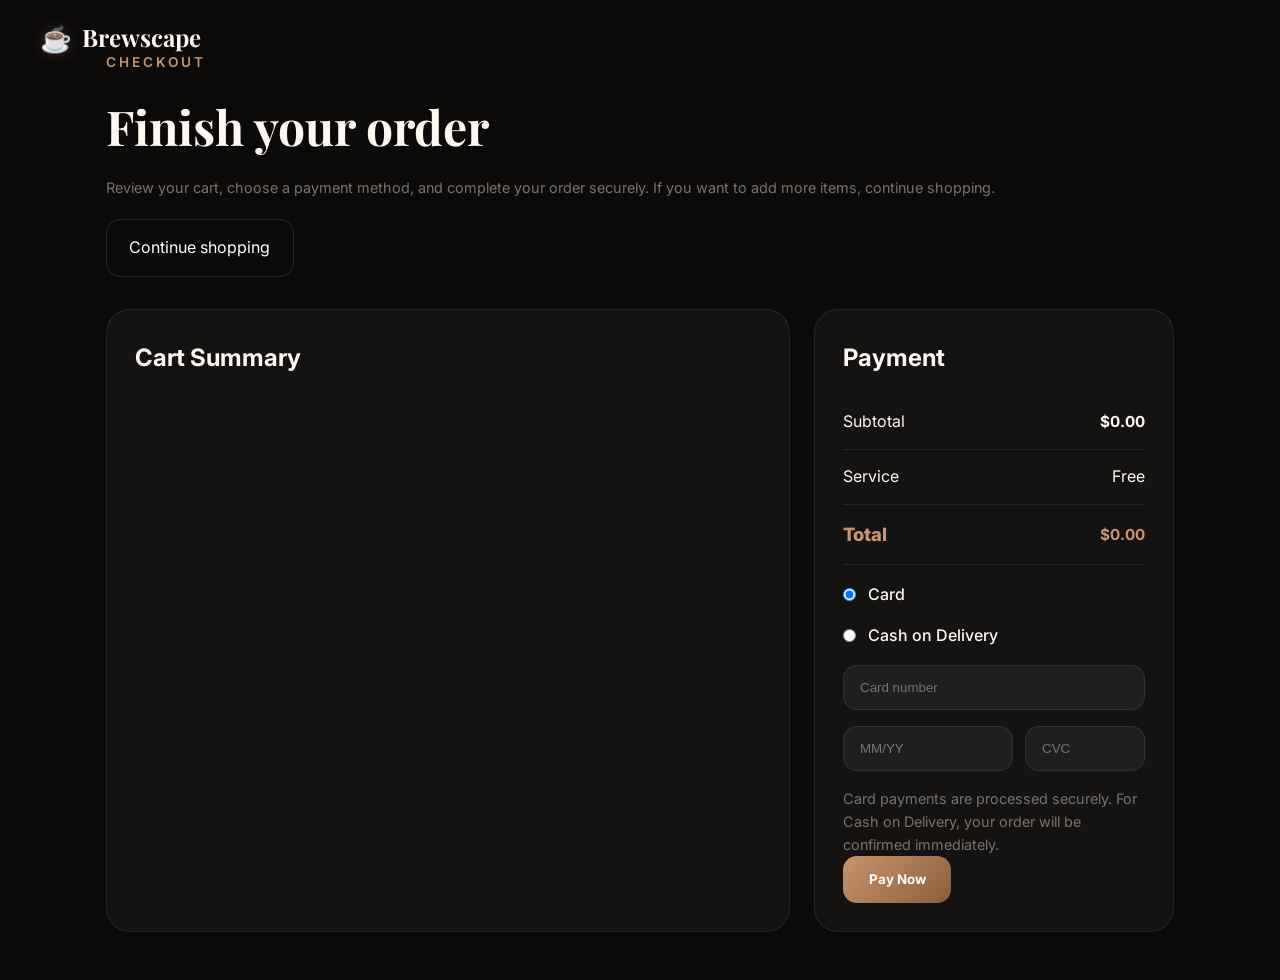
<file: checkout.html>
<!DOCTYPE html>
<html lang="en">
<head>
  <meta charset="utf-8" />
  <meta name="viewport" content="width=device-width,initial-scale=1" />
  <title>Checkout — Brewscape</title>
  <link rel="preconnect" href="https://fonts.googleapis.com" />
  <link rel="preconnect" href="https://fonts.gstatic.com" crossorigin />
  <link href="https://fonts.googleapis.com/css2?family=Playfair+Display:wght@400;600;700;800&family=Inter:wght@300;400;500;600;700&display=swap" rel="stylesheet" />
  <link rel="stylesheet" href="style.css" />
  <style>
    .checkout-wrap{padding:3rem 1rem;max-width:1100px;margin:0 auto}
    .checkout-intro{display:flex;align-items:flex-start;justify-content:space-between;gap:20px;margin-bottom:2rem;flex-wrap:wrap}
    .checkout-intro h1{font-family:var(--ff-display);font-size:clamp(2.2rem,4vw,3rem);margin-bottom:0.4rem}
    .checkout-grid{display:grid;grid-template-columns:1.9fr 1fr;gap:24px}
    .checkout-cart,.checkout-summary-card{background:rgba(255,255,255,0.04);border:1px solid rgba(255,255,255,0.08);border-radius:24px;padding:28px}
    .checkout-cart h2,.checkout-summary-card h2{margin-bottom:1rem}
    .cart-list{min-height:240px}
    .checkout-item{display:flex;justify-content:space-between;align-items:center;padding:1rem 0;border-bottom:1px solid rgba(255,255,255,0.08)}
    .checkout-item:last-child{border-bottom:none}
    .checkout-item .remove-item{margin-left:0.75rem;background:none;border:none;color:#ff7b7b;cursor:pointer;font-size:0.95rem}
    .checkout-item strong{font-size:1rem}
    .ci-controls{display:flex;align-items:center;gap:0.5rem;margin-top:0.65rem}
    .ci-qty{min-width:30px;text-align:center;font-weight:700}
    .summary-row{display:flex;justify-content:space-between;align-items:center;padding:0.85rem 0;border-bottom:1px solid rgba(255,255,255,0.08)}
    .summary-row strong{font-size:0.95rem}
    .summary-total{font-size:1.15rem;font-weight:800;color:var(--accent)}
    .payment-methods{display:flex;flex-direction:column;gap:14px;margin:1rem 0}
    .payment-methods label{display:flex;align-items:center;gap:12px;color:var(--text-primary);font-weight:500}
    .payment-note{font-size:0.9rem;color:var(--text-muted);line-height:1.6;margin-top:0.5rem}
    .card-fields{display:grid;gap:1rem;margin-bottom:1rem}
    .card-fields input{width:100%;padding:14px 16px;border-radius:14px;border:1px solid rgba(255,255,255,0.08);background:rgba(255,255,255,0.05);color:#fff;outline:none}
    .btn-pay{display:inline-block;padding:0.95rem 1.6rem;background:linear-gradient(135deg,var(--coffee-400),var(--coffee-600));color:#fff;border-radius:14px;border:none;cursor:pointer;font-weight:700;transition:var(--transition)}
    .btn-pay:disabled{opacity:0.55;cursor:not-allowed}
    .empty-note{padding:2rem;text-align:center;color:var(--text-muted)}
    .continue-link{padding:0.9rem 1.4rem;border-radius:14px;border:1px solid rgba(255,255,255,0.12);color:#fff;display:inline-flex;align-items:center;gap:8px;transition:var(--transition)}
    .continue-link:hover{background:rgba(255,255,255,0.05)}
    @media(max-width:900px){.checkout-grid{grid-template-columns:1fr}.checkout-intro{align-items:flex-start}}
    @media(max-width:650px){.checkout-wrap{padding:2rem 1rem}}
  </style>
</head>
<body>
  <nav class="navbar" id="navbar">
    <a href="index.html" class="nav-logo">
      <span class="logo-icon">☕</span>
      <span class="logo-text">Brewscape</span>
    </a>
  </nav>

  <main class="checkout-wrap">
    <div class="checkout-intro">
      <div>
        <p class="section-tag">Checkout</p>
        <h1>Finish your order</h1>
        <p class="payment-note">Review your cart, choose a payment method, and complete your order securely. If you want to add more items, continue shopping.</p>
      </div>
      <a href="menu.html" class="continue-link">Continue shopping</a>
    </div>

    <div class="checkout-grid">
      <section class="checkout-cart">
        <h2>Cart Summary</h2>
        <div id="cartList" class="cart-list"></div>
        <p id="emptyMessage" class="empty-note" style="display:none">Your cart is empty. Add items from the <a href="menu.html">menu</a>.</p>
      </section>

      <aside class="checkout-summary-card">
        <h2>Payment</h2>
        <div class="summary-row">
          <span>Subtotal</span>
          <strong id="cartTotal">$0.00</strong>
        </div>
        <div class="summary-row">
          <span>Service</span>
          <span>Free</span>
        </div>
        <div class="summary-row summary-total">
          <span>Total</span>
          <strong id="cartTotalFinal">$0.00</strong>
        </div>

        <form id="paymentForm">
          <div class="payment-methods">
            <label><input type="radio" name="paymentMethod" value="Card" checked/> Card</label>
            <label><input type="radio" name="paymentMethod" value="Cash on Delivery"/> Cash on Delivery</label>
          </div>

          <div id="cardFields" class="card-fields">
            <input type="text" name="cardNumber" placeholder="Card number" required />
            <div style="display:grid;grid-template-columns:1fr 120px;gap:0.75rem;">
              <input type="text" name="expiry" placeholder="MM/YY" required />
              <input type="text" name="cvc" placeholder="CVC" required />
            </div>
          </div>

          <p id="paymentHint" class="payment-note">Card payments are processed securely. For Cash on Delivery, your order will be confirmed immediately.</p>
          <button type="submit" class="btn-pay" id="payButton">Pay Now</button>
        </form>
      </aside>
    </div>
  </main>

  <script src="script.js"></script>
  <script>
    // show/hide card fields based on method
    const form = document.getElementById('paymentForm');
    const cardFields = document.getElementById('cardFields');
    form.addEventListener('change', (e) => {
      if (form.paymentMethod.value === 'Card') cardFields.style.display = '';
      else cardFields.style.display = 'none';
    });
  </script>
</body>
</html>
</file>
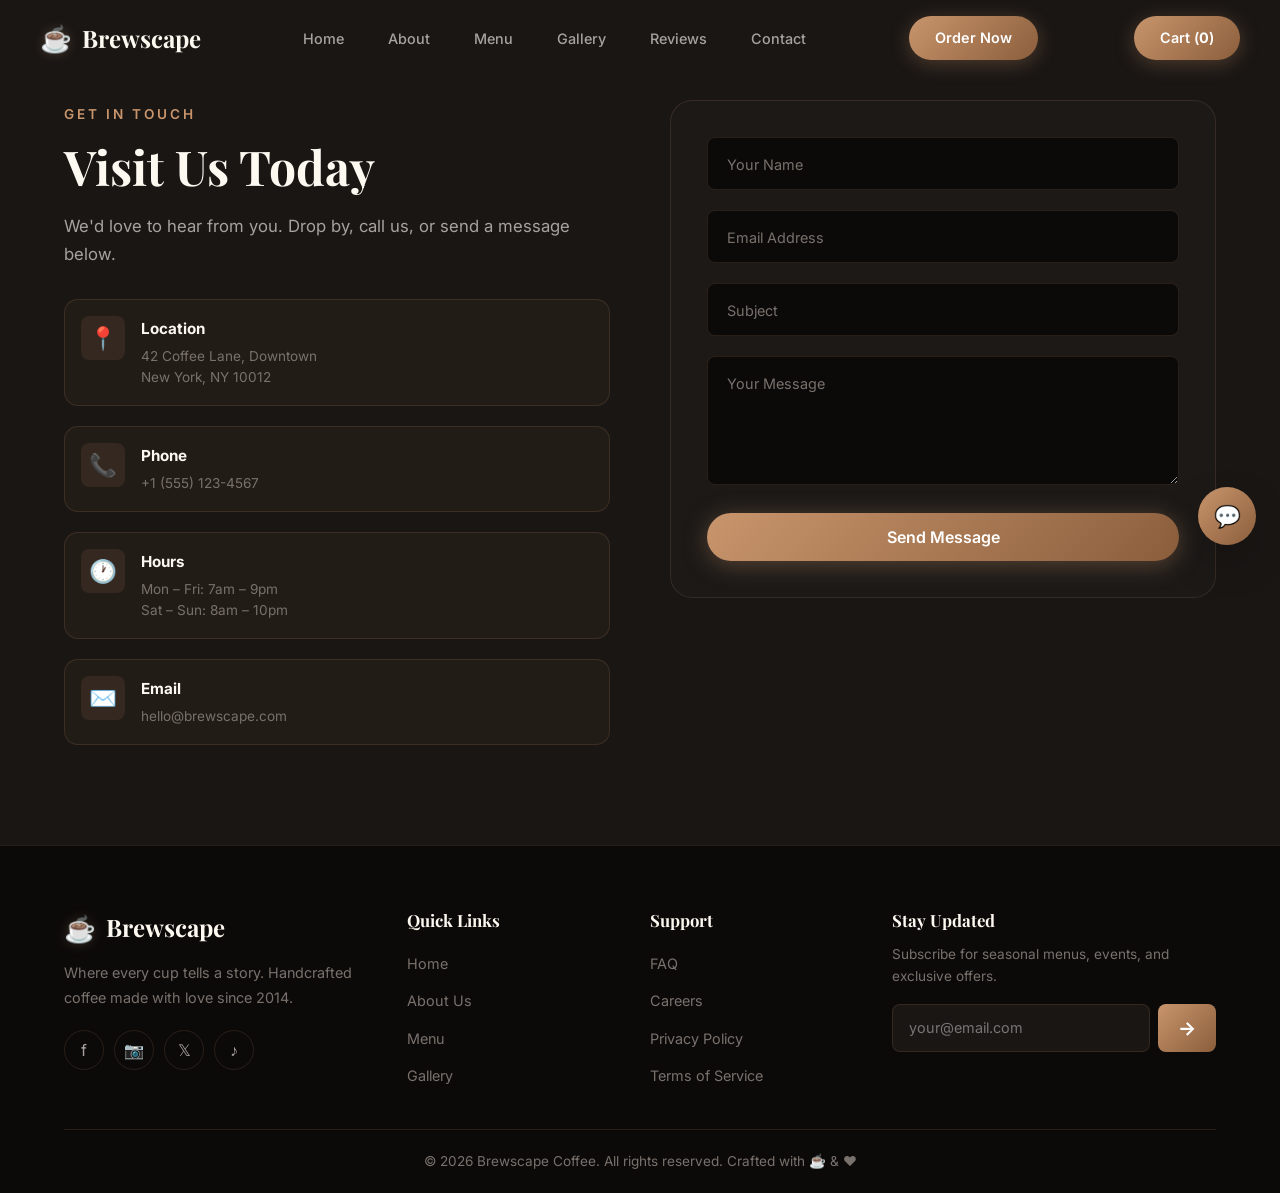
<file: contact.html>
<!DOCTYPE html>
<html lang="en">
<head>
  <meta charset="UTF-8" />
  <meta name="viewport" content="width=device-width, initial-scale=1.0" />
  <title>Contact — Brewscape</title>
  <meta name="description" content="Contact Brewscape — location, hours, phone, and message form." />
  <link rel="preconnect" href="https://fonts.googleapis.com" />
  <link rel="preconnect" href="https://fonts.gstatic.com" crossorigin />
  <link href="https://fonts.googleapis.com/css2?family=Playfair+Display:wght@400;600;700;800&family=Inter:wght@300;400;500;600;700&display=swap" rel="stylesheet" />
  <link rel="stylesheet" href="style.css" />
</head>
<body>

  <nav class="navbar" id="navbar">
    <a href="index.html" class="nav-logo">
      <span class="logo-icon">☕</span>
      <span class="logo-text">Brewscape</span>
    </a>
    <ul class="nav-links" id="navLinks">
      <li><a href="index.html" class="nav-link">Home</a></li>
      <li><a href="about.html" class="nav-link" target="_blank" rel="noopener">About</a></li>
      <li><a href="menu.html" class="nav-link" target="_blank" rel="noopener">Menu</a></li>
      <li><a href="gallery.html" class="nav-link" target="_blank" rel="noopener">Gallery</a></li>
      <li><a href="testimonials.html" class="nav-link" target="_blank" rel="noopener">Reviews</a></li>
      <li><a href="contact.html" class="nav-link active" target="_blank" rel="noopener">Contact</a></li>
    </ul>
    <a href="menu.html" class="nav-cta" target="_blank" rel="noopener">Order Now</a>
    <button class="hamburger" id="hamburger" aria-label="Toggle menu">
      <span></span><span></span><span></span>
    </button>
  </nav>

  <main>
    <section class="contact section" id="contact">
      <div class="container">
        <div class="contact-grid">
          <div class="contact-info reveal-left">
            <p class="section-tag">Get In Touch</p>
            <h2 class="section-title">Visit Us Today</h2>
            <p class="contact-desc">We'd love to hear from you. Drop by, call us, or send a message below.</p>
            <div class="contact-details">
              <div class="contact-item">
                <div class="contact-icon">📍</div>
                <div>
                  <h4>Location</h4>
                  <p>42 Coffee Lane, Downtown<br/>New York, NY 10012</p>
                </div>
              </div>
              <div class="contact-item">
                <div class="contact-icon">📞</div>
                <div>
                  <h4>Phone</h4>
                  <p>+1 (555) 123-4567</p>
                </div>
              </div>
              <div class="contact-item">
                <div class="contact-icon">🕐</div>
                <div>
                  <h4>Hours</h4>
                  <p>Mon – Fri: 7am – 9pm<br/>Sat – Sun: 8am – 10pm</p>
                </div>
              </div>
              <div class="contact-item">
                <div class="contact-icon">✉️</div>
                <div>
                  <h4>Email</h4>
                  <p>hello@brewscape.com</p>
                </div>
              </div>
            </div>
          </div>
          <div class="contact-form-wrap reveal-right">
            <form class="contact-form" id="contactForm">
              <div class="form-group">
                <input type="text" id="formName" placeholder=" " required />
                <label for="formName">Your Name</label>
              </div>
              <div class="form-group">
                <input type="email" id="formEmail" placeholder=" " required />
                <label for="formEmail">Email Address</label>
              </div>
              <div class="form-group">
                <input type="text" id="formSubject" placeholder=" " />
                <label for="formSubject">Subject</label>
              </div>
              <div class="form-group">
                <textarea id="formMessage" rows="5" placeholder=" " required></textarea>
                <label for="formMessage">Your Message</label>
              </div>
              <button type="submit" class="btn btn-primary btn-full" id="formSubmit">
                Send Message
              </button>
            </form>
          </div>
        </div>
      </div>
    </section>
  </main>

  <!-- FOOTER -->
  <footer class="footer">
    <div class="container">
      <div class="footer-grid">
        <div class="footer-brand">
          <a href="index.html" class="nav-logo">
            <span class="logo-icon">☕</span>
            <span class="logo-text">Brewscape</span>
          </a>
          <p>Where every cup tells a story. Handcrafted coffee made with love since 2014.</p>
          <div class="social-links">
            <a href="#" aria-label="Facebook" class="social-link">f</a>
            <a href="#" aria-label="Instagram" class="social-link">📷</a>
            <a href="#" aria-label="Twitter" class="social-link">𝕏</a>
            <a href="#" aria-label="TikTok" class="social-link">♪</a>
          </div>
        </div>
        <div class="footer-links-group">
          <h4>Quick Links</h4>
          <ul>
            <li><a href="index.html">Home</a></li>
            <li><a href="about.html" target="_blank" rel="noopener">About Us</a></li>
            <li><a href="menu.html" target="_blank" rel="noopener">Menu</a></li>
            <li><a href="gallery.html" target="_blank" rel="noopener">Gallery</a></li>
          </ul>
        </div>
        <div class="footer-links-group">
          <h4>Support</h4>
          <ul>
            <li><a href="#">FAQ</a></li>
            <li><a href="#">Careers</a></li>
            <li><a href="#">Privacy Policy</a></li>
            <li><a href="#">Terms of Service</a></li>
          </ul>
        </div>
        <div class="footer-newsletter">
          <h4>Stay Updated</h4>
          <p>Subscribe for seasonal menus, events, and exclusive offers.</p>
          <form class="newsletter-form" id="newsletterForm">
            <input type="email" placeholder="your@email.com" required />
            <button type="submit">→</button>
          </form>
        </div>
      </div>
      <div class="footer-bottom">
        <p>© 2026 Brewscape Coffee. All rights reserved. Crafted with ☕ & ❤️</p>
      </div>
    </div>
  </footer>

  <button class="back-to-top" id="backToTop" aria-label="Back to top">↑</button>

  <script src="script.js"></script>
</body>
</html>
</file>
<file: style.css>
:root {
  --bg-dark: #0c0a09;
  --bg-card: #1c1917;
  --bg-card-hover: #292524;
  --surface: #1a1614;
  --border: rgba(200, 149, 108, 0.15);
  --border-hover: rgba(200, 149, 108, 0.35);

  --coffee-50: #fdf8f0;
  --coffee-100: #f5e6d3;
  --coffee-200: #e8cba8;
  --coffee-300: #d4a574;
  --coffee-400: #c8956c;
  --coffee-500: #b07d4f;
  --coffee-600: #8b5e3c;
  --coffee-700: #6b4730;
  --coffee-800: #4a3120;
  --coffee-900: #2d1f14;

  --accent: #c8956c;
  --accent-glow: rgba(200, 149, 108, 0.25);
  --text-primary: #fdf8f0;
  --text-secondary: #a8a29e;
  --text-muted: #78716c;

  --ff-display: 'Playfair Display', Georgia, serif;
  --ff-body: 'Inter', -apple-system, sans-serif;

  --radius-sm: 8px;
  --radius-md: 14px;
  --radius-lg: 22px;
  --radius-xl: 30px;

  --shadow-sm: 0 2px 8px rgba(0,0,0,0.3);
  --shadow-md: 0 8px 30px rgba(0,0,0,0.4);
  --shadow-lg: 0 16px 50px rgba(0,0,0,0.5);
  --shadow-glow: 0 0 40px var(--accent-glow);

  --transition: 0.35s cubic-bezier(0.25, 0.46, 0.45, 0.94);
}

/* ---------- RESET ---------- */
*, *::before, *::after {
  margin: 0;
  padding: 0;
  box-sizing: border-box;
}

html {
  scroll-behavior: smooth;
  scroll-padding-top: 80px;
}

body {
  font-family: var(--ff-body);
  background: var(--bg-dark);
  color: var(--text-primary);
  line-height: 1.7;
  overflow-x: hidden;
  -webkit-font-smoothing: antialiased;
}

a { color: inherit; text-decoration: none; }
ul { list-style: none; }
img { max-width: 100%; display: block; }
button { cursor: pointer; border: none; background: none; font-family: inherit; }

.container {
  max-width: 1200px;
  margin: 0 auto;
  padding: 0 24px;
}

.section {
  padding: 100px 0;
}

/* ---------- LOADER ---------- */
.loader {
  position: fixed;
  inset: 0;
  z-index: 9999;
  background: var(--bg-dark);
  display: flex;
  flex-direction: column;
  align-items: center;
  justify-content: center;
  gap: 24px;
  transition: opacity 0.6s, visibility 0.6s;
}
.loader.hidden {
  opacity: 0;
  visibility: hidden;
  pointer-events: none;
}
.loader-cup {
  position: relative;
}
.loader-steam {
  position: absolute;
  bottom: 55px;
  left: 50%;
  width: 3px;
  height: 20px;
  background: var(--accent);
  border-radius: 10px;
  opacity: 0;
  animation: steamUp 1.6s ease-in-out infinite;
}
.loader-steam.s2 { left: 40%; animation-delay: 0.4s; }
.loader-steam.s3 { left: 60%; animation-delay: 0.8s; }

@keyframes steamUp {
  0% { opacity: 0; transform: translateY(0) scaleX(1); }
  50% { opacity: 0.7; transform: translateY(-14px) scaleX(1.5); }
  100% { opacity: 0; transform: translateY(-30px) scaleX(2); }
}

.loader-text {
  font-family: var(--ff-display);
  color: var(--accent);
  font-size: 1.1rem;
  letter-spacing: 2px;
  animation: pulse 1.5s ease-in-out infinite;
}

@keyframes pulse {
  0%, 100% { opacity: 0.5; }
  50% { opacity: 1; }
}

/* ---------- NAVBAR ---------- */
.navbar {
  position: fixed;
  top: 0;
  left: 0;
  right: 0;
  z-index: 1000;
  display: flex;
  align-items: center;
  justify-content: space-between;
  padding: 16px 40px;
  transition: var(--transition);
  background: transparent;
}
.navbar.scrolled {
  background: rgba(12, 10, 9, 0.92);
  backdrop-filter: blur(20px);
  border-bottom: 1px solid var(--border);
  padding: 12px 40px;
}

.nav-logo {
  display: flex;
  align-items: center;
  gap: 10px;
  font-family: var(--ff-display);
  font-size: 1.5rem;
  font-weight: 700;
  color: var(--text-primary);
}
.logo-icon {
  font-size: 1.6rem;
  filter: drop-shadow(0 0 6px var(--accent-glow));
}

.nav-links {
  display: flex;
  gap: 8px;
}
.nav-link {
  padding: 8px 18px;
  border-radius: var(--radius-xl);
  font-size: 0.9rem;
  font-weight: 500;
  color: var(--text-secondary);
  transition: var(--transition);
  position: relative;
}
.nav-link:hover,
.nav-link.active {
  color: var(--text-primary);
  background: rgba(200, 149, 108, 0.1);
}
.nav-link.active {
  color: var(--accent);
}

.nav-cta {
  padding: 10px 26px;
  background: linear-gradient(135deg, var(--coffee-400), var(--coffee-600));
  color: #fff;
  border-radius: var(--radius-xl);
  font-weight: 600;
  font-size: 0.9rem;
  transition: var(--transition);
  box-shadow: 0 4px 20px rgba(200, 149, 108, 0.3);
}
.nav-cta:hover {
  transform: translateY(-2px);
  box-shadow: 0 6px 30px rgba(200, 149, 108, 0.45);
}

/* Hamburger */
.hamburger {
  display: none;
  flex-direction: column;
  gap: 5px;
  z-index: 1001;
}
.hamburger span {
  display: block;
  width: 26px;
  height: 2px;
  background: var(--text-primary);
  border-radius: 2px;
  transition: var(--transition);
}
.hamburger.active span:nth-child(1) { transform: rotate(45deg) translate(5px, 5px); }
.hamburger.active span:nth-child(2) { opacity: 0; }
.hamburger.active span:nth-child(3) { transform: rotate(-45deg) translate(5px, -5px); }

/* ---------- HERO ---------- */
.hero {
  position: relative;
  min-height: 100vh;
  display: flex;
  align-items: center;
  justify-content: space-between;
  padding: 120px 60px 80px;
  overflow: hidden;
}

/* Hero background image */
.hero-bg {
  position: absolute;
  inset: 0;
  z-index: 0;
}
.hero-bg-img {
  width: 100%;
  height: 100%;
  object-fit: cover;
  object-position: center;
}
.hero-overlay {
  position: absolute;
  inset: 0;
  background: linear-gradient(135deg, rgba(12,10,9,0.88) 0%, rgba(12,10,9,0.65) 50%, rgba(12,10,9,0.85) 100%);
}

/* Particles */
.hero-particles {
  position: absolute;
  inset: 0;
  z-index: 1;
  pointer-events: none;
}
.particle {
  position: absolute;
  width: 3px;
  height: 3px;
  background: var(--accent);
  border-radius: 50%;
  opacity: 0;
  animation: particleFloat 6s ease-in-out infinite;
}

@keyframes particleFloat {
  0% { opacity: 0; transform: translateY(0); }
  20% { opacity: 0.6; }
  80% { opacity: 0.3; }
  100% { opacity: 0; transform: translateY(-200px); }
}

.hero-content {
  position: relative;
  z-index: 2;
  max-width: 600px;
}

.hero-tag {
  display: inline-block;
  padding: 8px 20px;
  background: rgba(200, 149, 108, 0.1);
  border: 1px solid var(--border);
  border-radius: var(--radius-xl);
  font-size: 0.9rem;
  color: var(--accent);
  margin-bottom: 24px;
  backdrop-filter: blur(10px);
}

.hero-title {
  font-family: var(--ff-display);
  font-size: clamp(2.8rem, 5.5vw, 4.5rem);
  font-weight: 800;
  line-height: 1.15;
  margin-bottom: 20px;
  color: var(--text-primary);
}
.highlight {
  background: linear-gradient(135deg, var(--coffee-300), var(--coffee-500));
  -webkit-background-clip: text;
  -webkit-text-fill-color: transparent;
  background-clip: text;
  position: relative;
}
.highlight::after {
  content: '';
  position: absolute;
  bottom: 2px;
  left: 0;
  right: 0;
  height: 6px;
  background: linear-gradient(135deg, var(--coffee-300), var(--coffee-500));
  border-radius: 3px;
  opacity: 0.3;
}

.hero-desc {
  font-size: 1.1rem;
  color: var(--text-secondary);
  margin-bottom: 36px;
  max-width: 500px;
  line-height: 1.8;
}

.hero-buttons {
  display: flex;
  gap: 16px;
  margin-bottom: 50px;
}

/* Buttons */
.btn {
  display: inline-flex;
  align-items: center;
  justify-content: center;
  padding: 14px 34px;
  border-radius: var(--radius-xl);
  font-weight: 600;
  font-size: 1rem;
  transition: var(--transition);
  position: relative;
  overflow: hidden;
}
.btn::before {
  content: '';
  position: absolute;
  inset: 0;
  background: linear-gradient(135deg, transparent, rgba(255,255,255,0.1));
  opacity: 0;
  transition: var(--transition);
}
.btn:hover::before { opacity: 1; }

.btn-primary {
  background: linear-gradient(135deg, var(--coffee-400), var(--coffee-600));
  color: #fff;
  box-shadow: 0 4px 25px rgba(200, 149, 108, 0.35);
}
.btn-primary:hover {
  transform: translateY(-3px);
  box-shadow: 0 8px 35px rgba(200, 149, 108, 0.5);
}

.btn-outline {
  border: 2px solid var(--border-hover);
  color: var(--text-primary);
}
.btn-outline:hover {
  background: rgba(200, 149, 108, 0.1);
  border-color: var(--accent);
  transform: translateY(-3px);
}

.btn-full {
  width: 100%;
}

/* Hero Stats */
.hero-stats {
  display: flex;
  align-items: center;
  gap: 30px;
}
.stat { text-align: center; }
.stat-num {
  font-family: var(--ff-display);
  font-size: 2.2rem;
  font-weight: 700;
  color: var(--accent);
}
.stat-suffix {
  font-family: var(--ff-display);
  font-size: 1.5rem;
  color: var(--accent);
}
.stat-label {
  display: block;
  font-size: 0.8rem;
  color: var(--text-muted);
  margin-top: 4px;
}
.stat-divider {
  width: 1px;
  height: 40px;
  background: var(--border);
}

/* Hero Visual – Real photo */
.hero-visual {
  position: relative;
  z-index: 2;
}

.hero-cup-img {
  width: 450px;
  height: 450px;
  object-fit: cover;
  border-radius: 50%;
  border: 4px solid var(--border-hover);
  box-shadow: 0 20px 80px rgba(200, 149, 108, 0.25), 0 0 100px rgba(200, 149, 108, 0.1);
  animation: floatCup 4s ease-in-out infinite;
}

@keyframes floatCup {
  0%, 100% { transform: translateY(0); }
  50% { transform: translateY(-15px); }
}

/* Scroll indicator */
.scroll-indicator {
  position: absolute;
  bottom: 30px;
  left: 50%;
  transform: translateX(-50%);
  display: flex;
  flex-direction: column;
  align-items: center;
  gap: 8px;
  z-index: 3;
  animation: fadeInUp 1s 2s both;
}
.scroll-indicator p {
  font-size: 0.75rem;
  color: var(--text-muted);
  letter-spacing: 2px;
  text-transform: uppercase;
}
.mouse {
  width: 24px;
  height: 38px;
  border: 2px solid var(--text-muted);
  border-radius: 12px;
  position: relative;
}
.wheel {
  width: 4px;
  height: 8px;
  background: var(--accent);
  border-radius: 2px;
  position: absolute;
  top: 6px;
  left: 50%;
  transform: translateX(-50%);
  animation: scrollWheel 2s ease-in-out infinite;
}
@keyframes scrollWheel {
  0% { transform: translateX(-50%) translateY(0); opacity: 1; }
  100% { transform: translateX(-50%) translateY(14px); opacity: 0; }
}

/* ---------- REVEAL ANIMATIONS ---------- */
.reveal, .reveal-left, .reveal-right, .reveal-up {
  opacity: 0;
  transition: opacity 0.8s ease, transform 0.8s ease;
}
.reveal { transform: translateY(40px); }
.reveal-left { transform: translateX(-60px); }
.reveal-right { transform: translateX(60px); }
.reveal-up { transform: translateY(50px); }

.reveal.visible, .reveal-left.visible, .reveal-right.visible, .reveal-up.visible {
  opacity: 1;
  transform: translate(0, 0);
}

/* ---------- SECTION HEADERS ---------- */
.section-tag {
  display: inline-block;
  font-size: 0.85rem;
  font-weight: 600;
  color: var(--accent);
  text-transform: uppercase;
  letter-spacing: 3px;
  margin-bottom: 12px;
}
.section-title {
  font-family: var(--ff-display);
  font-size: clamp(2rem, 4vw, 3rem);
  font-weight: 700;
  margin-bottom: 16px;
  line-height: 1.2;
}
.section-subtitle {
  color: var(--text-secondary);
  font-size: 1.05rem;
  max-width: 550px;
  margin: 0 auto;
}
.section-header {
  text-align: center;
  margin-bottom: 60px;
}

/* ---------- ABOUT ---------- */
.about {
  background: var(--surface);
}

.about-grid {
  display: grid;
  grid-template-columns: 1fr 1fr;
  gap: 60px;
  align-items: center;
}

.about-images {
  position: relative;
}
.about-img-main {
  border-radius: var(--radius-lg);
  overflow: hidden;
  box-shadow: var(--shadow-lg);
}
.about-photo {
  width: 100%;
  height: 400px;
  object-fit: cover;
  transition: transform 0.6s ease;
}
.about-img-main:hover .about-photo {
  transform: scale(1.05);
}

.about-img-secondary {
  position: absolute;
  bottom: -30px;
  right: -30px;
  width: 180px;
  height: 180px;
  border-radius: var(--radius-lg);
  overflow: hidden;
  border: 4px solid var(--bg-dark);
  box-shadow: var(--shadow-md);
}
.about-photo-sm {
  width: 100%;
  height: 100%;
  object-fit: cover;
  transition: transform 0.6s ease;
}
.about-img-secondary:hover .about-photo-sm {
  transform: scale(1.1);
}

.about-img-badge {
  position: absolute;
  top: -20px;
  left: -20px;
  width: 100px;
  height: 100px;
  background: linear-gradient(135deg, var(--coffee-400), var(--coffee-600));
  border-radius: 50%;
  display: flex;
  flex-direction: column;
  align-items: center;
  justify-content: center;
  box-shadow: var(--shadow-md);
  animation: badgeSpin 20s linear infinite;
  z-index: 2;
}
@keyframes badgeSpin {
  from { transform: rotate(0deg); }
  to { transform: rotate(360deg); }
}
.badge-year {
  font-size: 0.65rem;
  letter-spacing: 3px;
  color: rgba(255,255,255,0.8);
}
.badge-num {
  font-family: var(--ff-display);
  font-size: 1.3rem;
  font-weight: 700;
  color: #fff;
}

.about-desc {
  color: var(--text-secondary);
  margin-bottom: 30px;
  font-size: 1.05rem;
  line-height: 1.8;
}

.about-features {
  display: flex;
  flex-direction: column;
  gap: 20px;
}
.feature {
  display: flex;
  align-items: flex-start;
  gap: 16px;
  padding: 16px;
  border-radius: var(--radius-md);
  background: rgba(200, 149, 108, 0.05);
  border: 1px solid var(--border);
  transition: var(--transition);
}
.feature:hover {
  background: rgba(200, 149, 108, 0.1);
  border-color: var(--border-hover);
  transform: translateX(8px);
}
.feature-icon {
  font-size: 1.6rem;
  flex-shrink: 0;
}
.feature h4 {
  font-size: 1rem;
  margin-bottom: 4px;
  color: var(--text-primary);
}
.feature p {
  font-size: 0.85rem;
  color: var(--text-muted);
}

/* ---------- MENU ---------- */
.menu {
  background: var(--bg-dark);
}

.menu-tabs {
  display: flex;
  justify-content: center;
  gap: 8px;
  margin-bottom: 40px;
  flex-wrap: wrap;
}
.tab {
  padding: 10px 28px;
  border-radius: var(--radius-xl);
  font-size: 0.9rem;
  font-weight: 500;
  color: var(--text-secondary);
  border: 1px solid var(--border);
  transition: var(--transition);
}
.tab:hover {
  color: var(--text-primary);
  border-color: var(--border-hover);
}
.tab.active {
  background: linear-gradient(135deg, var(--coffee-400), var(--coffee-600));
  color: #fff;
  border-color: transparent;
  box-shadow: 0 4px 20px rgba(200, 149, 108, 0.3);
}

.menu-grid {
  display: grid;
  grid-template-columns: repeat(auto-fill, minmax(270px, 1fr));
  gap: 24px;
}

.menu-card {
  background: var(--bg-card);
  border-radius: var(--radius-lg);
  border: 1px solid var(--border);
  overflow: hidden;
  transition: var(--transition);
  cursor: pointer;
}
.menu-card:hover {
  transform: translateY(-8px);
  border-color: var(--border-hover);
  box-shadow: var(--shadow-glow);
}

.card-visual {
  height: 200px;
  overflow: hidden;
  position: relative;
}
.card-img {
  width: 100%;
  height: 100%;
  object-fit: cover;
  transition: transform 0.5s ease;
}
.menu-card:hover .card-img {
  transform: scale(1.1);
}

.card-info {
  padding: 20px;
}
.card-header {
  display: flex;
  justify-content: space-between;
  align-items: center;
  margin-bottom: 8px;
}
.card-header h3 {
  font-family: var(--ff-display);
  font-size: 1.15rem;
  font-weight: 600;
}
.price {
  font-family: var(--ff-display);
  font-weight: 700;
  font-size: 1.15rem;
  color: var(--accent);
}
.card-info > p {
  font-size: 0.85rem;
  color: var(--text-muted);
  margin-bottom: 12px;
  line-height: 1.6;
}
.card-tags {
  display: flex;
  gap: 8px;
}
.card-tags span {
  padding: 4px 12px;
  background: rgba(200, 149, 108, 0.08);
  border-radius: var(--radius-xl);
  font-size: 0.72rem;
  color: var(--accent);
  border: 1px solid var(--border);
}

/* Card action area (add to cart + qty) */
.card-actions{display:flex;align-items:center;gap:12px;margin-top:10px}
.qty-control{display:flex;align-items:center;gap:8px;background:transparent}
.qty-btn{width:30px;height:30px;border-radius:8px;background:rgba(255,255,255,0.03);border:1px solid var(--border);color:var(--text-primary);font-weight:700}
.qty-value{min-width:24px;text-align:center;display:inline-block}
.btn-add{padding:8px 12px;border-radius:10px;background:linear-gradient(135deg,var(--coffee-400),var(--coffee-600));color:#fff}

/* Navbar cart */
.nav-cart{margin-left:12px}
.nav-cart #cartCount{font-weight:700;color:#fff}

/* Checkout specific */
.checkout-item{display:flex;justify-content:space-between;align-items:center;padding:12px 0;border-bottom:1px solid rgba(255,255,255,0.03)}
.ci-left{display:flex;flex-direction:column}
.ci-controls{display:flex;align-items:center;gap:8px;margin-top:8px}
.ci-qty{min-width:28px;text-align:center}
.checkout-decrease,.checkout-increase{width:30px;height:30px;border-radius:8px;background:rgba(255,255,255,0.03);border:1px solid var(--border);color:var(--text-primary);font-weight:700}
.remove-item{margin-left:8px;background:none;border:none;color:#ff7b7b;cursor:pointer}


/* ---------- GALLERY ---------- */
.gallery {
  background: var(--surface);
}

.gallery-grid {
  display: grid;
  grid-template-columns: repeat(3, 1fr);
  grid-auto-rows: 220px;
  gap: 16px;
}
.gallery-item {
  border-radius: var(--radius-md);
  overflow: hidden;
  cursor: pointer;
  transition: var(--transition);
  position: relative;
}
.gallery-item img {
  width: 100%;
  height: 100%;
  object-fit: cover;
  transition: transform 0.6s ease;
}
.gallery-item:hover img {
  transform: scale(1.1);
}
.gallery-item:hover {
  box-shadow: var(--shadow-glow);
}

.gallery-overlay {
  position: absolute;
  inset: 0;
  background: linear-gradient(to top, rgba(12,10,9,0.8) 0%, transparent 60%);
  display: flex;
  align-items: flex-end;
  padding: 20px;
  opacity: 0;
  transition: var(--transition);
}
.gallery-item:hover .gallery-overlay {
  opacity: 1;
}
.gallery-overlay p {
  font-family: var(--ff-display);
  font-size: 1.1rem;
  font-weight: 600;
  color: #fff;
  letter-spacing: 1px;
}

.gi-1 { grid-row: span 2; }
.gi-4 { grid-column: span 2; }

/* ---------- TESTIMONIALS ---------- */
.testimonials {
  background: var(--bg-dark);
}

.testimonial-grid {
  display: grid;
  grid-template-columns: repeat(auto-fit, minmax(300px, 1fr));
  gap: 24px;
}

.testimonial-card {
  background: var(--bg-card);
  border: 1px solid var(--border);
  border-radius: var(--radius-lg);
  padding: 32px;
  transition: var(--transition);
  position: relative;
}
.testimonial-card::before {
  content: '"';
  position: absolute;
  top: 16px;
  right: 24px;
  font-family: var(--ff-display);
  font-size: 4rem;
  color: var(--accent);
  opacity: 0.15;
  line-height: 1;
}
.testimonial-card:hover {
  transform: translateY(-6px);
  border-color: var(--border-hover);
  box-shadow: var(--shadow-glow);
}

.stars {
  font-size: 1rem;
  color: #f59e0b;
  margin-bottom: 16px;
  letter-spacing: 4px;
}
.testimonial-text {
  font-size: 0.95rem;
  color: var(--text-secondary);
  line-height: 1.8;
  margin-bottom: 24px;
  font-style: italic;
}
.testimonial-author {
  display: flex;
  align-items: center;
  gap: 14px;
}
.author-avatar-img {
  width: 50px;
  height: 50px;
  border-radius: 50%;
  object-fit: cover;
  border: 2px solid var(--accent);
}

.testimonial-author h4 {
  font-size: 0.95rem;
  margin-bottom: 2px;
}
.testimonial-author p {
  font-size: 0.8rem;
  color: var(--text-muted);
}

/* ---------- CONTACT ---------- */
.contact {
  background: var(--surface);
}

.contact-grid {
  display: grid;
  grid-template-columns: 1fr 1fr;
  gap: 60px;
  align-items: start;
}

.contact-desc {
  color: var(--text-secondary);
  margin-bottom: 30px;
  font-size: 1.05rem;
}

.contact-details {
  display: flex;
  flex-direction: column;
  gap: 20px;
}
.contact-item {
  display: flex;
  gap: 16px;
  align-items: flex-start;
  padding: 16px;
  border-radius: var(--radius-md);
  background: rgba(200, 149, 108, 0.05);
  border: 1px solid var(--border);
  transition: var(--transition);
}
.contact-item:hover {
  background: rgba(200, 149, 108, 0.1);
  border-color: var(--border-hover);
  transform: translateX(6px);
}
.contact-icon {
  font-size: 1.4rem;
  flex-shrink: 0;
  width: 44px;
  height: 44px;
  display: flex;
  align-items: center;
  justify-content: center;
  background: rgba(200, 149, 108, 0.1);
  border-radius: var(--radius-sm);
}
.contact-item h4 {
  font-size: 0.95rem;
  margin-bottom: 4px;
}
.contact-item p {
  font-size: 0.85rem;
  color: var(--text-muted);
  line-height: 1.6;
}

/* Contact Form */
.contact-form-wrap {
  background: var(--bg-card);
  border: 1px solid var(--border);
  border-radius: var(--radius-lg);
  padding: 36px;
}
.contact-form {
  display: flex;
  flex-direction: column;
  gap: 20px;
}

.form-group {
  position: relative;
}
.form-group input,
.form-group textarea {
  width: 100%;
  padding: 16px;
  background: var(--bg-dark);
  border: 1px solid var(--border);
  border-radius: var(--radius-sm);
  color: var(--text-primary);
  font-family: var(--ff-body);
  font-size: 0.95rem;
  transition: var(--transition);
  outline: none;
  resize: vertical;
}
.form-group input:focus,
.form-group textarea:focus {
  border-color: var(--accent);
  box-shadow: 0 0 0 3px var(--accent-glow);
}
.form-group label {
  position: absolute;
  top: 16px;
  left: 16px;
  font-size: 0.9rem;
  color: var(--text-muted);
  transition: var(--transition);
  pointer-events: none;
  background: transparent;
  padding: 0 4px;
}
.form-group input:focus ~ label,
.form-group input:not(:placeholder-shown) ~ label,
.form-group textarea:focus ~ label,
.form-group textarea:not(:placeholder-shown) ~ label {
  top: -10px;
  left: 12px;
  font-size: 0.75rem;
  color: var(--accent);
  background: var(--bg-card);
}

/* ---------- FOOTER ---------- */
.footer {
  background: var(--bg-dark);
  border-top: 1px solid var(--border);
  padding: 60px 0 0;
}

.footer-grid {
  display: grid;
  grid-template-columns: 1.5fr 1fr 1fr 1.5fr;
  gap: 40px;
  padding-bottom: 40px;
}

.footer-brand p {
  color: var(--text-muted);
  margin: 12px 0 20px;
  font-size: 0.9rem;
  line-height: 1.7;
}

.social-links {
  display: flex;
  gap: 10px;
}
.social-link {
  width: 40px;
  height: 40px;
  display: flex;
  align-items: center;
  justify-content: center;
  border-radius: 50%;
  border: 1px solid var(--border);
  font-size: 1rem;
  color: var(--text-secondary);
  transition: var(--transition);
}
.social-link:hover {
  background: var(--accent);
  border-color: var(--accent);
  color: #fff;
  transform: translateY(-3px);
}

.footer-links-group h4 {
  font-family: var(--ff-display);
  font-size: 1.05rem;
  margin-bottom: 16px;
  color: var(--text-primary);
}
.footer-links-group ul {
  display: flex;
  flex-direction: column;
  gap: 10px;
}
.footer-links-group a {
  font-size: 0.9rem;
  color: var(--text-muted);
  transition: var(--transition);
}
.footer-links-group a:hover {
  color: var(--accent);
  padding-left: 6px;
}

.footer-newsletter h4 {
  font-family: var(--ff-display);
  font-size: 1.05rem;
  margin-bottom: 10px;
}
.footer-newsletter > p {
  font-size: 0.85rem;
  color: var(--text-muted);
  margin-bottom: 16px;
  line-height: 1.6;
}
.newsletter-form {
  display: flex;
  gap: 8px;
}
.newsletter-form input {
  flex: 1;
  padding: 12px 16px;
  background: var(--surface);
  border: 1px solid var(--border);
  border-radius: var(--radius-sm);
  color: var(--text-primary);
  font-family: var(--ff-body);
  font-size: 0.9rem;
  outline: none;
  transition: var(--transition);
}
.newsletter-form input:focus {
  border-color: var(--accent);
}
.newsletter-form button {
  padding: 12px 20px;
  background: linear-gradient(135deg, var(--coffee-400), var(--coffee-600));
  color: #fff;
  border-radius: var(--radius-sm);
  font-size: 1.2rem;
  font-weight: 700;
  transition: var(--transition);
}
.newsletter-form button:hover {
  transform: translateY(-2px);
  box-shadow: 0 4px 15px rgba(200,149,108,0.4);
}

.footer-bottom {
  border-top: 1px solid var(--border);
  padding: 20px 0;
  text-align: center;
}
.footer-bottom p {
  font-size: 0.85rem;
  color: var(--text-muted);
}

/* ---------- BACK TO TOP ---------- */
.back-to-top {
  position: fixed;
  bottom: 30px;
  right: 30px;
  width: 48px;
  height: 48px;
  border-radius: 50%;
  background: linear-gradient(135deg, var(--coffee-400), var(--coffee-600));
  color: #fff;
  font-size: 1.3rem;
  display: flex;
  align-items: center;
  justify-content: center;
  box-shadow: var(--shadow-md);
  z-index: 999;
  opacity: 0;
  visibility: hidden;
  transform: translateY(20px);
  transition: var(--transition);
}
.back-to-top.visible {
  opacity: 1;
  visibility: visible;
  transform: translateY(0);
}
.back-to-top:hover {
  transform: translateY(-4px);
  box-shadow: 0 8px 30px rgba(200,149,108,0.5);
}

.ai-widget {
  position: fixed;
  right: 24px;
  bottom: 24px;
  display: flex;
  flex-direction: column;
  align-items: flex-end;
  width: auto;
  max-width: calc(100vw - 32px);
  z-index: 9999;
  font-family: var(--ff-body);
  color: var(--text-primary);
}
.ai-widget.closed .ai-panel {
  transform: translateY(260px);
  opacity: 0;
  pointer-events: none;
}
.ai-toggle {
  width: 58px;
  height: 58px;
  display: inline-flex;
  align-items: center;
  justify-content: center;
  background: linear-gradient(135deg, var(--coffee-400), var(--coffee-600));
  color: #fff;
  border: none;
  border-radius: 50%;
  padding: 0;
  font-size: 1.35rem;
  font-weight: 700;
  cursor: pointer;
  box-shadow: 0 18px 40px rgba(0,0,0,0.18);
}
.ai-panel {
  margin-top: 12px;
  background: rgba(18,16,15,0.98);
  border: 1px solid rgba(255,255,255,0.08);
  border-radius: 24px;
  overflow: hidden;
  box-shadow: 0 24px 60px rgba(0,0,0,0.25);
  backdrop-filter: blur(18px);
  transition: transform 0.3s ease, opacity 0.3s ease;
}
.ai-header {
  display: flex;
  justify-content: space-between;
  align-items: center;
  padding: 16px 18px;
  gap: 12px;
  border-bottom: 1px solid rgba(255,255,255,0.08);
}
.ai-header p {
  margin: 0;
  font-weight: 700;
  font-size: 0.95rem;
}
.ai-header span {
  display: block;
  font-size: 0.8rem;
  color: var(--text-muted);
  margin-top: 4px;
}
.ai-close {
  background: transparent;
  border: none;
  color: var(--text-secondary);
  font-size: 1.1rem;
  cursor: pointer;
}
.ai-tabs {
  display: flex;
  gap: 4px;
  padding: 10px 14px;
}
.ai-tab {
  flex: 1;
  padding: 10px 0;
  border-radius: 14px;
  background: rgba(255,255,255,0.04);
  color: var(--text-secondary);
  font-size: 0.85rem;
  border: 1px solid rgba(255,255,255,0.08);
  cursor: pointer;
}
.ai-tab.active {
  background: linear-gradient(135deg, var(--coffee-400), var(--coffee-600));
  color: #fff;
  border-color: transparent;
}
.ai-body {
  padding: 14px;
}
.ai-chat, .ai-feedback {
  display: none;
}
.ai-chat.active, .ai-feedback.active {
  display: block;
}
.ai-messages {
  max-height: 240px;
  overflow-y: auto;
  display: flex;
  flex-direction: column;
  gap: 10px;
  margin-bottom: 10px;
}
.ai-message {
  display: inline-block;
  padding: 12px 14px;
  border-radius: 18px;
  line-height: 1.5;
  max-width: 100%;
}
.ai-user {
  align-self: flex-end;
  background: rgba(255,255,255,0.09);
  color: #fff;
}
.ai-bot {
  align-self: flex-start;
  background: rgba(255,255,255,0.06);
  color: #fff;
}
.ai-form, .ai-feedback-form {
  display: flex;
  flex-direction: column;
  gap: 10px;
}
.ai-form input,
.ai-feedback-form textarea {
  width: 100%;
  border-radius: 14px;
  border: 1px solid rgba(255,255,255,0.12);
  padding: 12px 14px;
  background: rgba(255,255,255,0.05);
  color: #fff;
  font-size: 0.9rem;
  outline: none;
}
.ai-form input::placeholder,
.ai-feedback-form textarea::placeholder {
  color: rgba(255,255,255,0.6);
}
.ai-feedback-form textarea {
  min-height: 100px;
  resize: vertical;
}
.ai-form button,
.ai-feedback-form button {
  align-self: flex-end;
  padding: 10px 16px;
  border-radius: 14px;
  border: none;
  background: linear-gradient(135deg, var(--coffee-400), var(--coffee-600));
  color: #fff;
  cursor: pointer;
  font-weight: 700;
}
.ai-feedback-text {
  font-size: 0.9rem;
  color: var(--text-muted);
  margin-bottom: 12px;
}
.ai-feedback-confirmation {
  margin-top: 10px;
  font-size: 0.9rem;
  color: var(--accent);
  min-height: 20px;
}

/* ---------- GLOBAL ANIMATION HELPER ---------- */
@keyframes fadeInUp {
  from { opacity: 0; transform: translateY(30px); }
  to { opacity: 1; transform: translateY(0); }
}

/* ---------- RESPONSIVE ---------- */
@media (max-width: 1024px) {
  .hero {
    flex-direction: column;
    text-align: center;
    padding: 120px 30px 80px;
    gap: 50px;
  }
  .hero-content { max-width: 100%; }
  .hero-desc { margin: 0 auto 36px; }
  .hero-buttons { justify-content: center; }
  .hero-stats { justify-content: center; }
  .hero-cup-img {
    width: 300px;
    height: 300px;
  }

  .about-grid,
  .contact-grid {
    grid-template-columns: 1fr;
    gap: 40px;
  }

  .about-img-secondary {
    right: 10px;
    bottom: -20px;
  }

  .footer-grid {
    grid-template-columns: 1fr 1fr;
    gap: 30px;
  }
}

@media (max-width: 768px) {
  .navbar {
    padding: 14px 20px;
  }
  .nav-links, .nav-cta {
    display: none;
  }
  .hamburger {
    display: flex;
  }

  /* Mobile menu */
  .nav-links.open {
    display: flex;
    flex-direction: column;
    position: fixed;
    top: 0;
    left: 0;
    right: 0;
    bottom: 0;
    background: rgba(12, 10, 9, 0.97);
    backdrop-filter: blur(20px);
    align-items: center;
    justify-content: center;
    gap: 20px;
    z-index: 1000;
    animation: fadeInUp 0.4s ease;
  }
  .nav-links.open .nav-link {
    font-size: 1.3rem;
    padding: 14px 30px;
  }

  .hero-title { font-size: clamp(2rem, 7vw, 3rem); }

  .hero-cup-img {
    width: 250px;
    height: 250px;
  }

  .gallery-grid {
    grid-template-columns: 1fr 1fr;
    grid-auto-rows: 180px;
  }
  .gi-1 { grid-row: span 1; }
  .gi-4 { grid-column: span 1; }

  .footer-grid {
    grid-template-columns: 1fr;
  }

  .section {
    padding: 70px 0;
  }
}

@media (max-width: 480px) {
  .hero {
    padding: 100px 20px 60px;
  }
  .hero-buttons {
    flex-direction: column;
    align-items: center;
  }
  .hero-stats {
    flex-direction: column;
    gap: 16px;
  }
  .stat-divider {
    width: 40px;
    height: 1px;
  }
  .hero-cup-img {
    width: 200px;
    height: 200px;
  }
  .menu-grid {
    grid-template-columns: 1fr;
  }
  .gallery-grid {
    grid-template-columns: 1fr;
  }
  .testimonial-grid {
    grid-template-columns: 1fr;
  }
  .about-img-secondary {
    width: 120px;
    height: 120px;
  }
}
</file>
